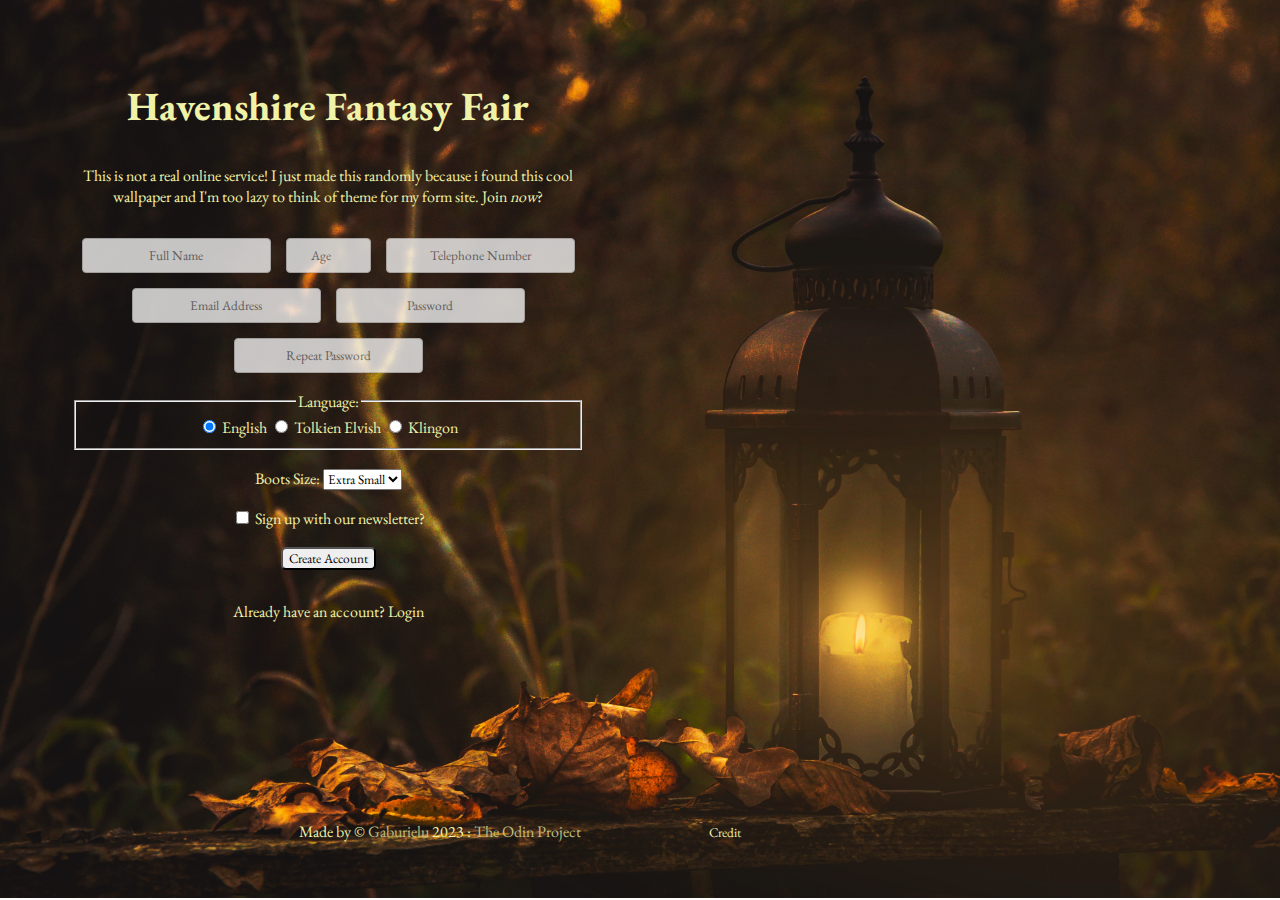
<file: index.html>
<!DOCTYPE html>
<html lang="en">
  <head>
    <meta charset="UTF-8" />
    <meta name="viewport" content="width=device-width, initial-scale=1.0" />
    <link rel="stylesheet" href="style.css" />
    <link rel="icon" href="/files/fairytale.png" />
    <script src="script.js" defer></script>
    <title>Sign-up Form</title>
  </head>
  <body>
    <div class="index-container">
      <div class="body">
        <div class="hero">
          <h2 class="heroHeader">Havenshire Fantasy Fair</h2>
          <p class="para">
            This is not a real online service! I just made this randomly because
            i found this cool wallpaper and I'm too lazy to think of theme for my
            form site. Join <em>now</em>?
          </p>
        </div>
        <form action="">
          <div class="formMainInfo">
            <div class="form-row">
              <label for="user-name"></label>
              <input
                type="text"
                name="user-name"
                id="user-name"
                placeholder="Full Name"
                required
              />
            </div>
            <div class="form-row">
              <label for="user-age"></label>
              <input
                id="user-age"
                name="user-age"
                type="number"
                placeholder="Age"
                min="12"
                max="100"
                required
              />
            </div>
            <div class="form-row">
              <label for="user-phone"></label>
              <input
                type="tel"
                name="user-phone"
                id="user-phone"
                placeholder="Telephone Number"
                required
              />
            </div>

            <div class="form-row" id="email">
              <label for="user-email"></label>
              <input
                id="user-email"
                name="user-email"
                type="email"
                placeholder="Email Address"
                required
              />
            </div>
            <div class="form-row">
              <label for="user-password"></label>
              <input
                type="password"
                name="user-password"
                id="user-password"
                placeholder="Password"
                required
              />
            </div>
            <div class="form-row">
              <label for="repeat-password"></label>
              <input
                type="password"
                name="repeat-password"
                id="repeat-password"
                placeholder="Repeat Password"
                required
              />
              <span id="password-message"></span>
            </div>
          </div>
          <fieldset class="language-form-row">
            <legend>Language:</legend>
            <input
              id="language-type-1"
              name="language"
              type="radio"
              value="English"
              checked
            />
            <label for="language-type-1" class="radio-label">English</label>
            <input
              id="language-type-2"
              name="language"
              type="radio"
              value="Tolkien Elvish"
            />
            <label for="language-type-2" class="radio-label"
              >Tolkien Elvish</label
            >
            <input
              id="language-type-3"
              name="language"
              type="radio"
              value="Klingon"
            />
            <label for="language-type-2" class="radio-label">Klingon</label>
          </fieldset>
          <div class="form-row">
            <label for="boots-size">Boots Size: </label>
            <select id="boots-size" name="boots-size">
              <option value="xs">Extra Small</option>
              <option value="s">Small</option>
              <option value="m">Medium</option>
              <option value="l">Large</option>
              <option value="xl">Bigfoot</option>
            </select>
          </div>
          <div class="newsletter">
            <label class="newsletter-label" for="newsletter">
              <input
                id="newsletter"
                name="newsletter"
                type="checkbox"
                value="checked"
              />
              <span>Sign up with our newsletter?</span>
            </label>
          </div>
          <div class="form-row">
            <button>Create Account</button>
          </div>
        </form>
        <div class="loginDiv">
          <p class="login">
            Already have an account?
            <a href=""><span class="loginspan">Login</span></a>
          </p>
        </div>
      </div>
      <div class="footer">
        <p class="acknowledgement">
          Made by © <a href="https://github.com/Gaburielu">Gaburielu</a> 2023 :
          <a href="https://www.theodinproject.com/about">The Odin Project</a>
        </p>
        <div class="dropdown">
          <button class="dropdown-toggle">
            <a href="">Credit</a>
          </button>
          <ul class="dropdown-menu">
            <li>
              Photo by
              <a
                href="https://unsplash.com/@kerber?utm_source=unsplash&utm_medium=referral&utm_content=creditCopyText"
                >Marko Blažević</a
              >
              on
              <a
                href="https://unsplash.com/photos/S7mAngnWV1A?utm_source=unsplash&utm_medium=referral&utm_content=creditCopyText"
                >Unsplash</a
              >
            </li>
            <li>
              <a
                href="https://www.flaticon.com/free-icons/story"
                title="story icons"
                >Story icons created by Freepik - Flaticon</a
              >
            </li>
          </ul>
        </div>
      </div>
    </div>
  </body>
</html>
</file>
<file: style.css>
:root {
  --pri-clr: #f0f2a7;
  --sec-clr: #bdbf80;
  --ter-clr: #a6a272;
  --qua-clr: #bf702a;
  --qui-clr: #734124;
}

@font-face {
  font-family: "EBGaramond";
  src: url("./files/EBGaramond-VariableFont_wght.ttf") format("truetype");
}

body {
  color: var(--pri-clr);
  background-image: url("./files/Background.jpg");
  width: 98vw;
  height: 98vh;
  background-size: cover;
  background-position: center;
  background-repeat: no-repeat;
  display: flex;
  flex-direction: column;
  align-items: flex-start;
  font-family: "EBGaramond";
}

.body {
  display: flex;
  flex-direction: column;
  height: 80vh;
  min-width: 40vw;
  max-width: 90vw;
  flex: 1 0 3rem;
  gap: 15px;
  text-align: center;
}

form {
  display: flex;
  flex-direction: column;
  gap: 2vh;
}

.formMainInfo {
  display: flex;
  flex-wrap: wrap;
  gap: 15px;
  justify-content: center;
}

.form-row input {
  width: 100%;
  padding: 8px;
  border: 1px solid #ccc;
  border-radius: 4px;
  box-sizing: border-box;
  font-family: "EBGaramond";
  opacity: 0.75;
  text-align: center;
}

h2 {
  font-size: 2.5rem;
}

.footer {
  min-width: 40vw;
  max-width: 80vw;
  height: fit-content;
  display: flex;
  text-align: center;
  align-items: center;
  justify-content: center;
  gap: 10vw;
}

.dropdown {
  position: relative;
  bottom: 0;
  display: inline-block;
  color: var(--pri-clr);
}

.dropdown-toggle {
  color: var(--pri-clr);
  cursor: pointer;
  background: none;
  border: none;
  padding: 0;
}

.dropdown-menu {
  display: none;
  border-radius: 25px;
  opacity: 0.6;
  position: absolute;
  background-color: var(--qui-clr);
  min-width: 300px;
  max-width: 400px;
  box-shadow: 0 -2px 5px rgba(0, 0, 0, 0.3);
  bottom: calc(100% + 5px); /* Positions the menu above the button */
}

.dropdown-menu li {
  padding: 20px 40px 20px 0px;
}

.dropdown:hover .dropdown-menu {
  display: block;
}

ol {
  display: flex;
  flex-direction: column;
  gap: 20px;
  font-size: medium;
  width: 40vw;
}

a {
  text-decoration: none;
  color: var(--sec-clr);
  font-family: "EBGaramond";
}
a:visited {
  color: var(--pri-clr);
}
li {
  list-style-type: none;
}

button {
  border-radius: 5px;
  font-family: "EBGaramond";
}

select {
  font-family: "EBGaramond";
}

input[type="text"],
input[type="email"],
input[type="tel"],
input[type="number"],
input[type="password"] {
  transition: all 0.5s ease-in-out;
}

input[type="text"]:hover,
input[type="email"]:focus,
input[type="url"]:focus,
textarea:focus {
  background-color: #fff;
}

input:invalid:hover {
  filter: drop-shadow(0 0 10px red);
}

input:hover {
  filter: drop-shadow(0 0 10px var(--sec-clr));
}

@media screen and (max-width: 1242px) {
  .body {
    width: 100vw;
    height: auto;
    padding: 5px;
  }
  body {
    padding: 0px;
    width: 100vw;
    height: fit-content;
    display: flex;
    align-items: center;
  }
  .footer,
  .dropdown {
    font-size: 0.5rem;
  }
}
@media screen and (max-height: 740px) {
  .body {
    width: 100vw;
    height: auto;
    padding: 5px;
  }
  body {
    padding: 0px;
    width: 100vw;
    height: fit-content;
    display: flex;
    align-items: center;
  }
  .footer,
  .dropdown {
    font-size: 0.5rem;
  }
}
@media screen and (min-width: 627px) {
  .body {
    width: 40vw;
    padding: 3vw 5vw 3vw 5vw;
  }
  .footer {
    width: 100vw;
  }
}
</file>
